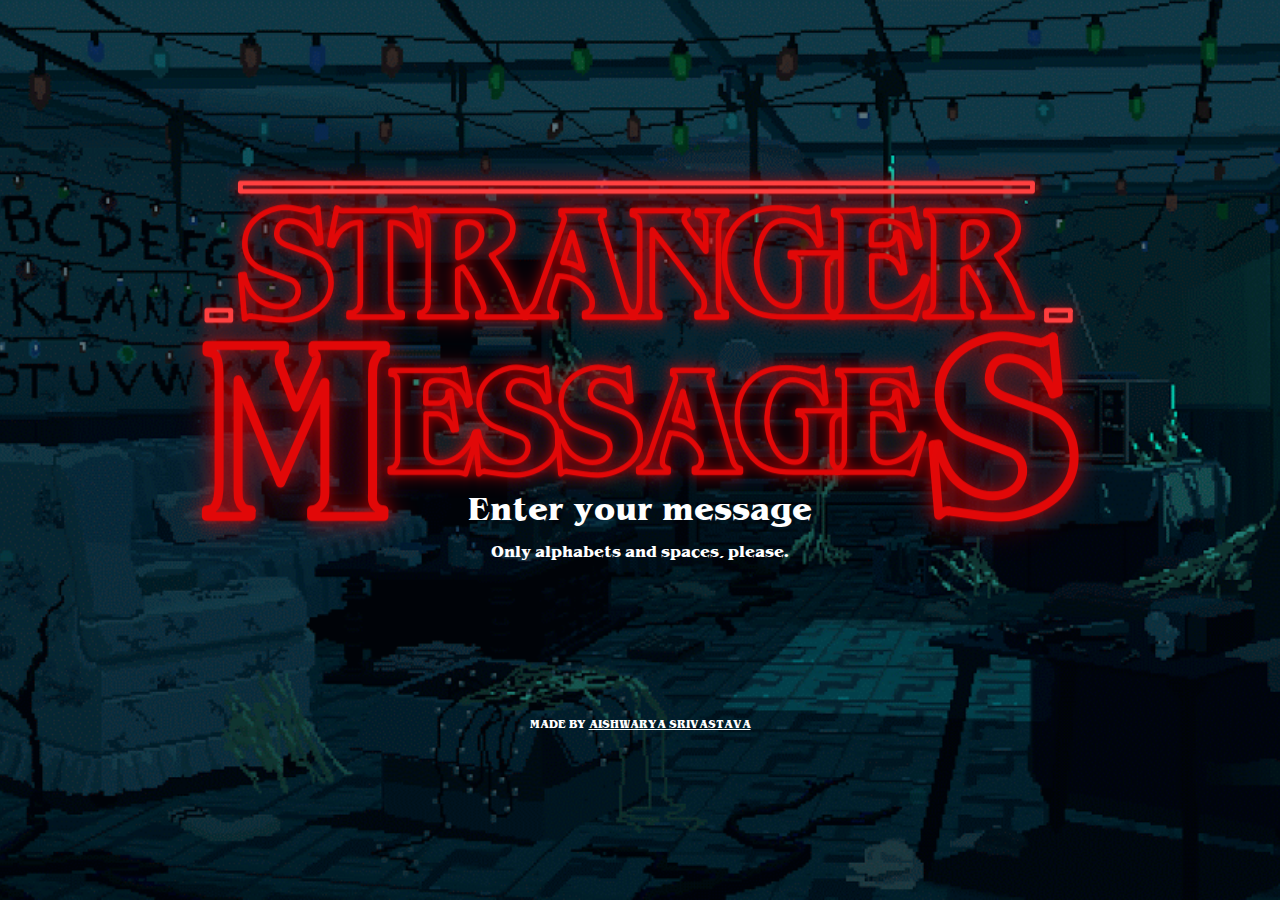
<file: index.html>
<!DOCTYPE html>
<html>
	<head>
		<link rel="stylesheet" href="Stylesheets/mystylesheet.css">
		<link rel = "stylesheet" href = "Stylesheets/animate.css">
		<script src="Scripts/jquery-3.1.1.min.js" type="text/javascript"></script>
		<script src="Scripts/jquery.glow.js" type="text/javascript"></script>
		<script src="Scripts/myscript.js"></script>
		<meta name="viewport" content="width=device-width, initial-scale=1">
		<style>
			* {
				margin: 0;
			}
		</style>
		<script>
			
			function isValid(str){
 	return !/[~`!#$%\^&*+=\-\[\]\\';,/{}|\\":<>\?1234567890]/g.test(str);
}
		</script>
		<link rel="icon" href="Images/icon.png">

		<title>Stranger Messages</title>
	</head>
	<body>
		<div class="main bg">
			<div  id = "title">
			<img  id = "logo" src = "Images/Logo.png">
			<form autocomplete="off" action = "Other Pages/wall.html" class = "fadeInDown animated form" id="message" method = "GET">
				Enter your message<br>
				<span class = "sub">Only alphabets and spaces, please.</span>
				<br>
				<input class = "inputtext" type="text" name="message" autofocus = "autofocus" pattern = "[a-zA-Z]+[a-zA-Z ]*" required>
				<br>
				<input class = "submit" type="submit" value = "Submit">
				
			</form>
		</div>
		<span class = "credits">MADE BY <a href = "http://www.aishwaryasrivastava.net/">AISHWARYA SRIVASTAVA</a></span>
	  	</div>

	</body>
</html>
</file>
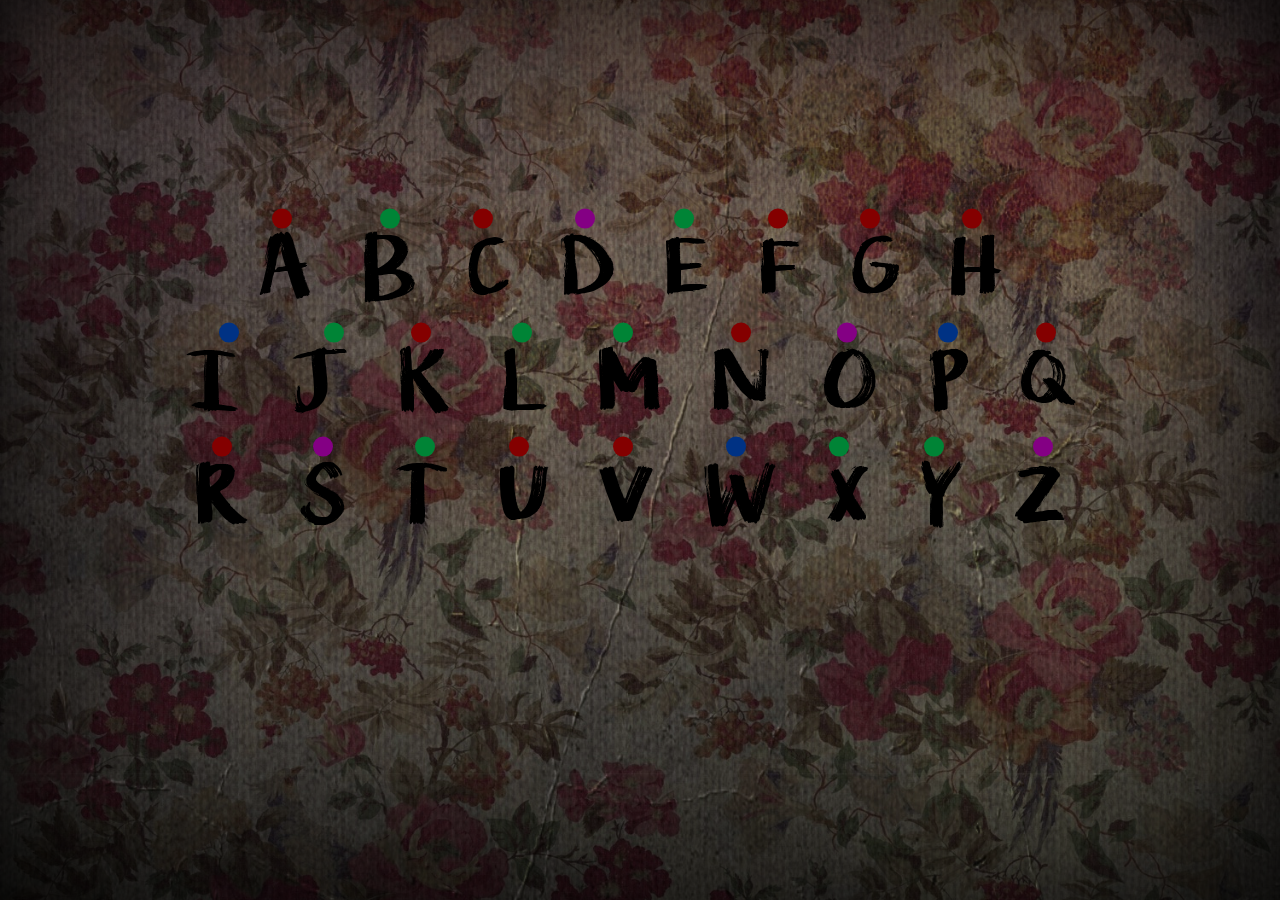
<file: Other Pages/wall.html>
<!DOCTYPE html>
<html xmlns="http://www.w3.org/1999/xhtml" xml:lang="en" lang="en">
	<head>
		<meta charset="utf-8"/>
		<link rel="stylesheet" href="../Stylesheets/mystylesheet.css">
		<link rel = "stylesheet" href = "../Stylesheets/animate.css">
		<script src="../Scripts/myscript.js"></script>
		<script src="../Scripts/jquery-3.1.1.min.js" type="text/javascript"></script>
		<script src="../Scripts/jquery.glow.js" type="text/javascript"></script>
		<meta name="viewport" content="width=device-width, initial-scale=1">
		<title>Stranger Messages</title>
	</head>
	<body onload = "getWall()">

		<div id = "page" class="wall bg">
			<div id = "wall"></div>
	  	</div>
	  	</div>
	  	


	</body>
</html>
</file>
<file: Stylesheets/mystylesheet.css>
*, body, html {
    
    margin: 0;
}

body, html {
    height: 100%;
}

@font-face {
    font-family: StrangerThings;
    src: url(./Fonts/BenguiatBold.ttf);
}

@font-face {
    font-family: WallWriting;
    src: url(./Fonts/KGLifeisMessy.ttf);
}

@font-face {
    font-family: OldComputer;
    src: url(./Fonts/zig.ttf);
}


.alphabet{
    font-family: WallWriting;
    color: black;
    text-align: center;
    font-size: 72px;
    padding: 15px;
}

.mainpage {
    font-family: StrangerThings;
    color: white;
    font-size: 60px;
}


.bg {

    /* Full height */
    height: 100%; 
    text-align: center;
    /* Center and scale the image nicely */
    background-position: center;
    background-repeat: no-repeat;
    background-size: cover;
}

.main {
    /* The image used */
    background-image: url("../Images/MainBackground.gif");
    
}
.wall { 

        /* The image used */
        background-image: url("../Images/Wallpaper.jpg");
        box-shadow: inset 0 0 300px black;
    }

#wall, #title {
        position: relative;
        top: 50%;
        transform: translateY(-70%);
}

#logo{
    position: relative;
    top: 50%;
    transform: translateY(40%);
}


.dot {
    height: 20px;
    width: 20px;
    border-radius: 50%;
    display: inline-block;
    position: absolute;
    }


.form {
    font-family: StrangerThings;
    color: white;
    font-size: 28px;
    position: relative;
    top: 50%;
    transform: translateY(20%);
    margin: 50px;
    padding: 5px;
    display: inline-block;
}

.form .sub {
    font-size: 14px;
}

.form input {
  border: none;
  background: transparent;
  outline: none;
  color: white;
  font-size: 28px;
  text-align: center;
}

.inputtext {
      font-family: OldComputer;

}
.submit {
    font-family: StrangerThings;
}
.submit:hover {

    font-style: italic;
}

.form input:valid {
    color: white;
}

.form input:invalid {
    color:red;
}

.form input:invalid ~ .submit {
    visibility: hidden;
}

#goAgain{
    position: relative;
    top: 20%;
}

#goAgain a {
    font-family: StrangerThings;
    color:white;
    text-decoration: none;
    font-size: 28px;
}

#goAgain a:hover {
    font-style: italic;
}

.credits {
    font-family: StrangerThings;
    color: white;
    font-size: 10px;
}

.credits a {
    color:white;
}
</file>
